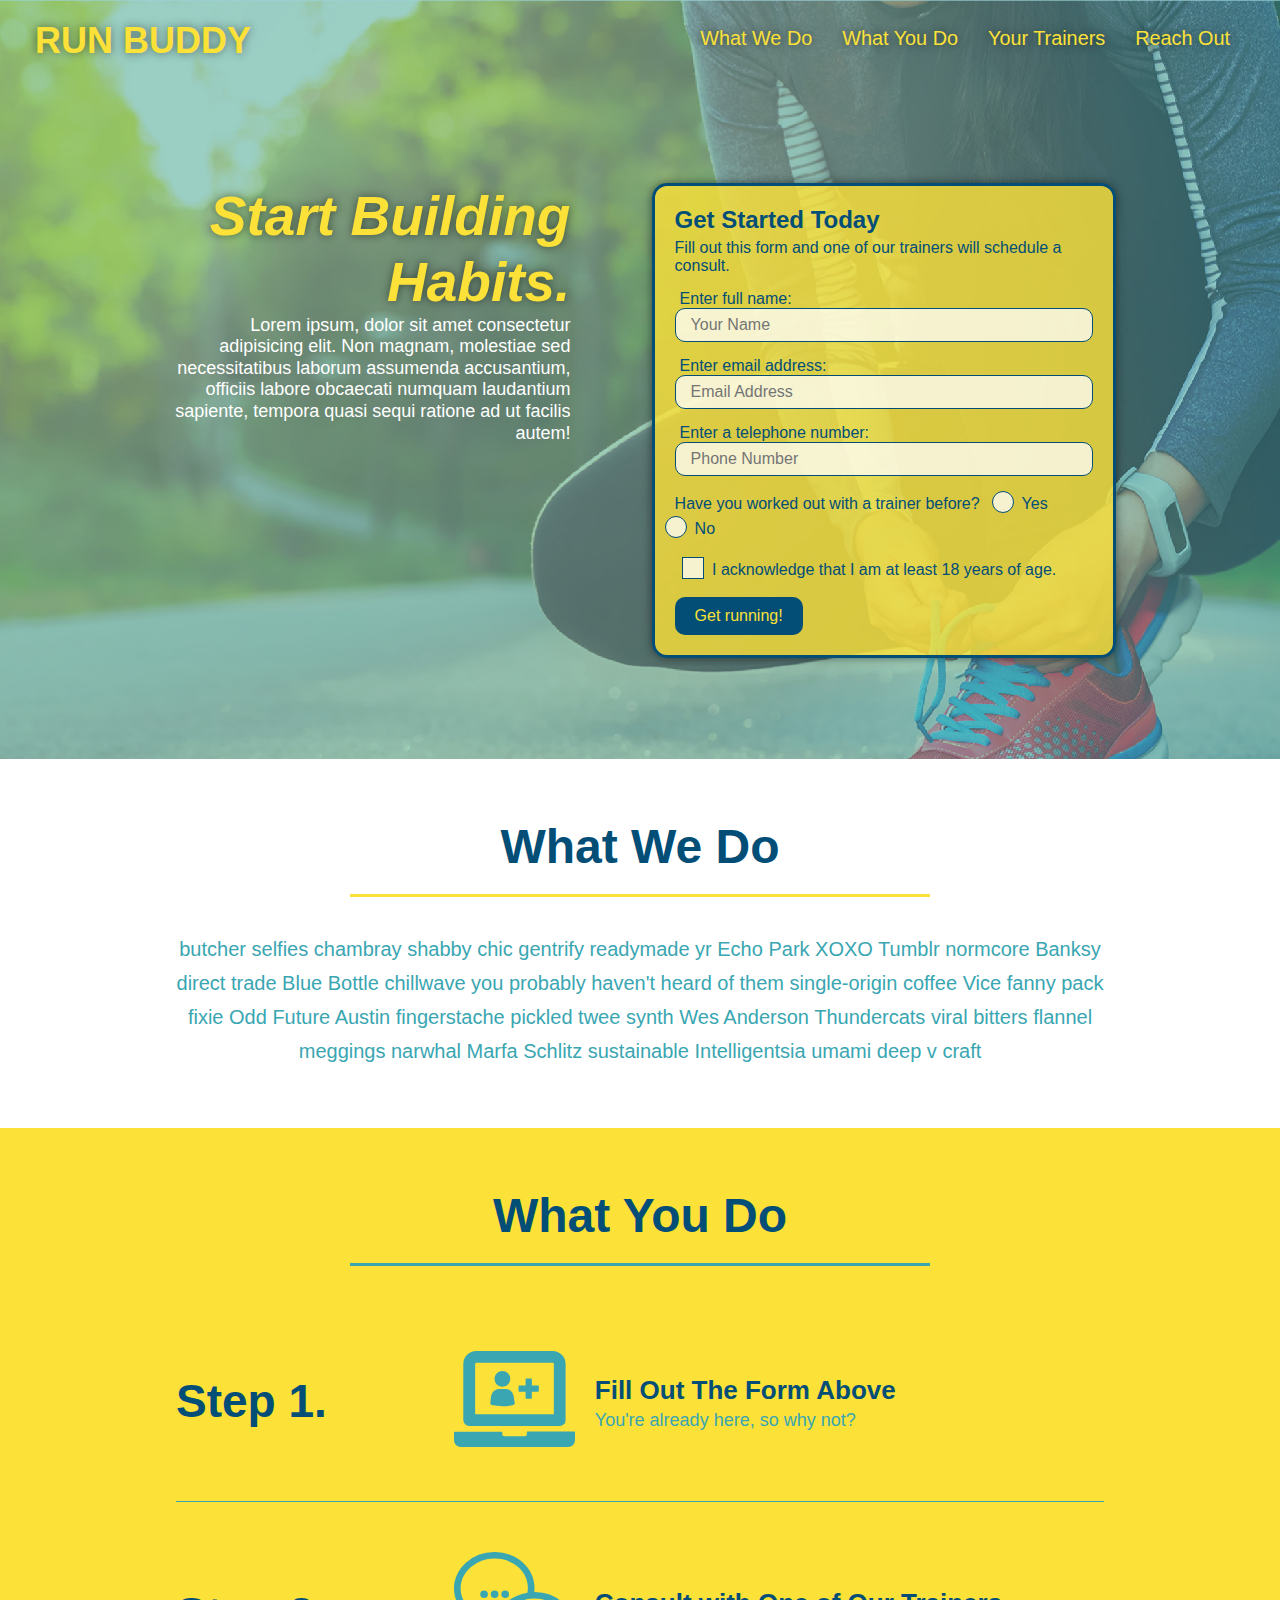
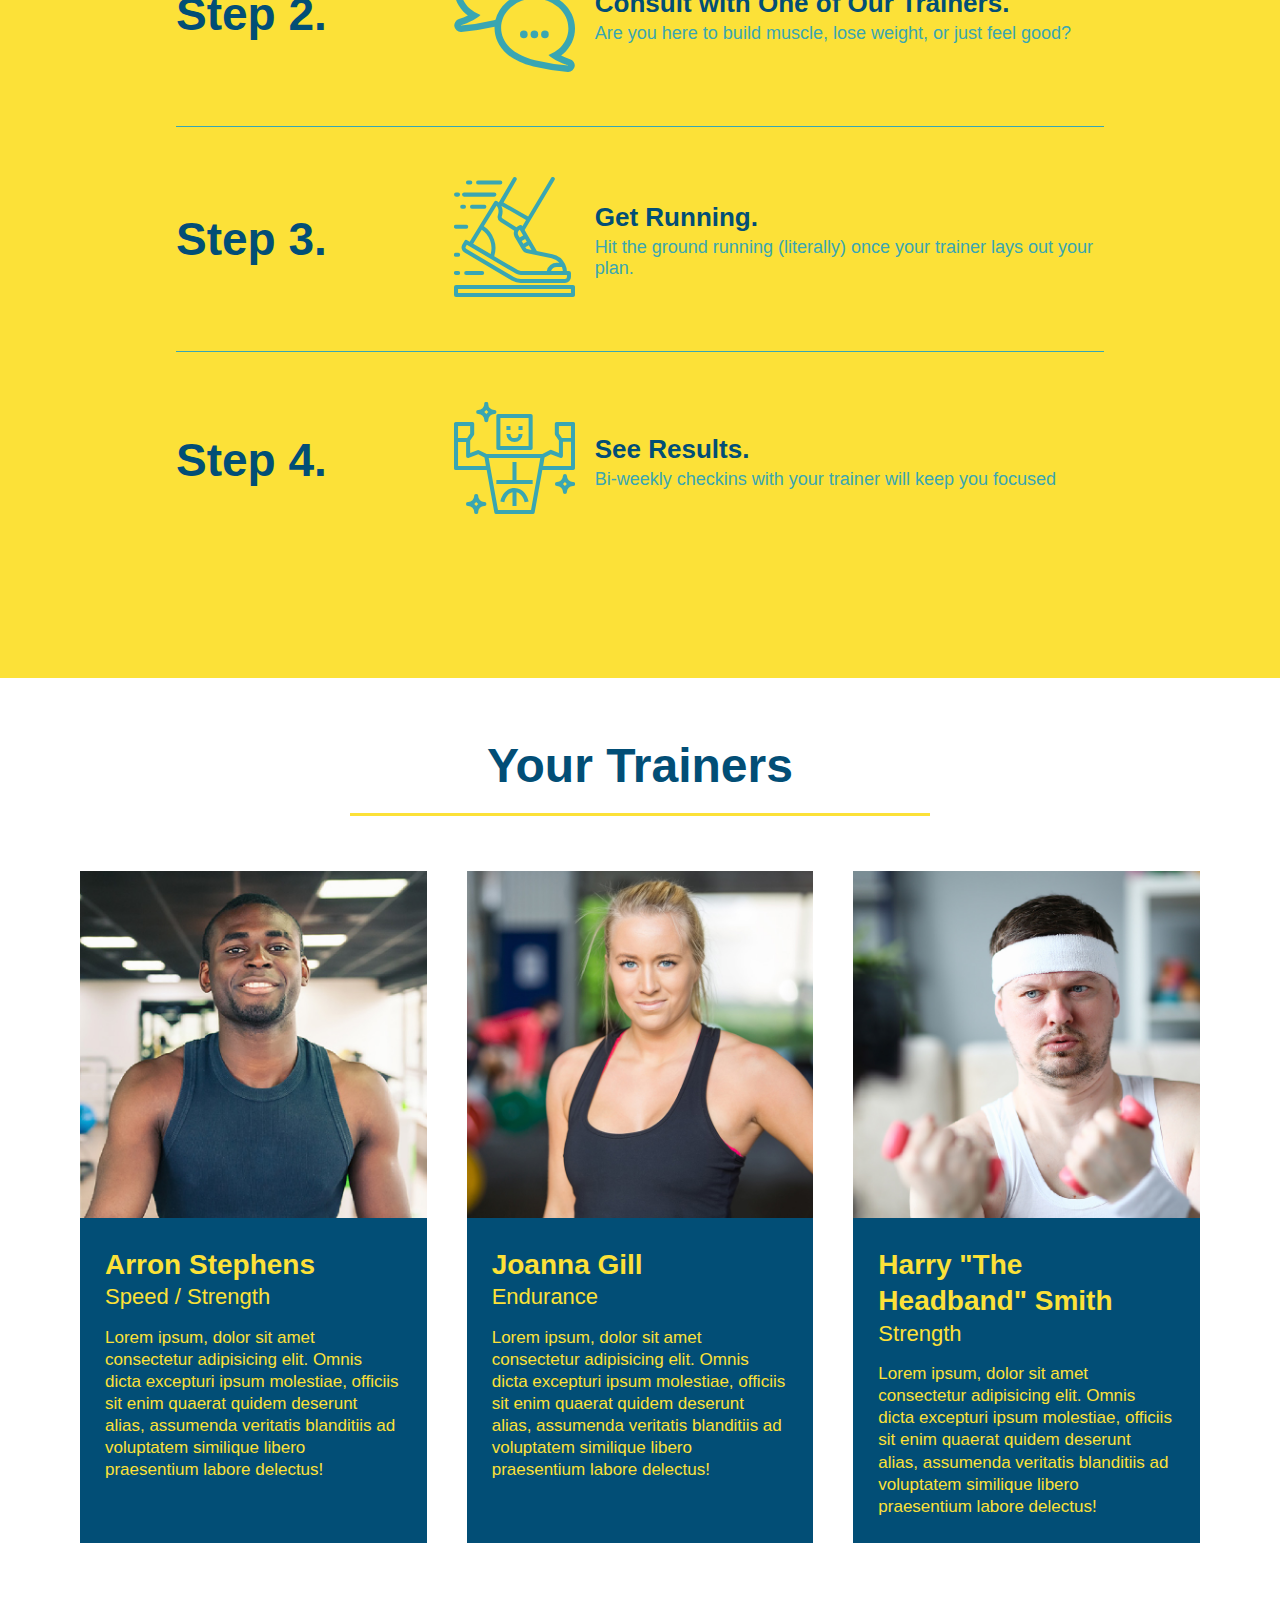
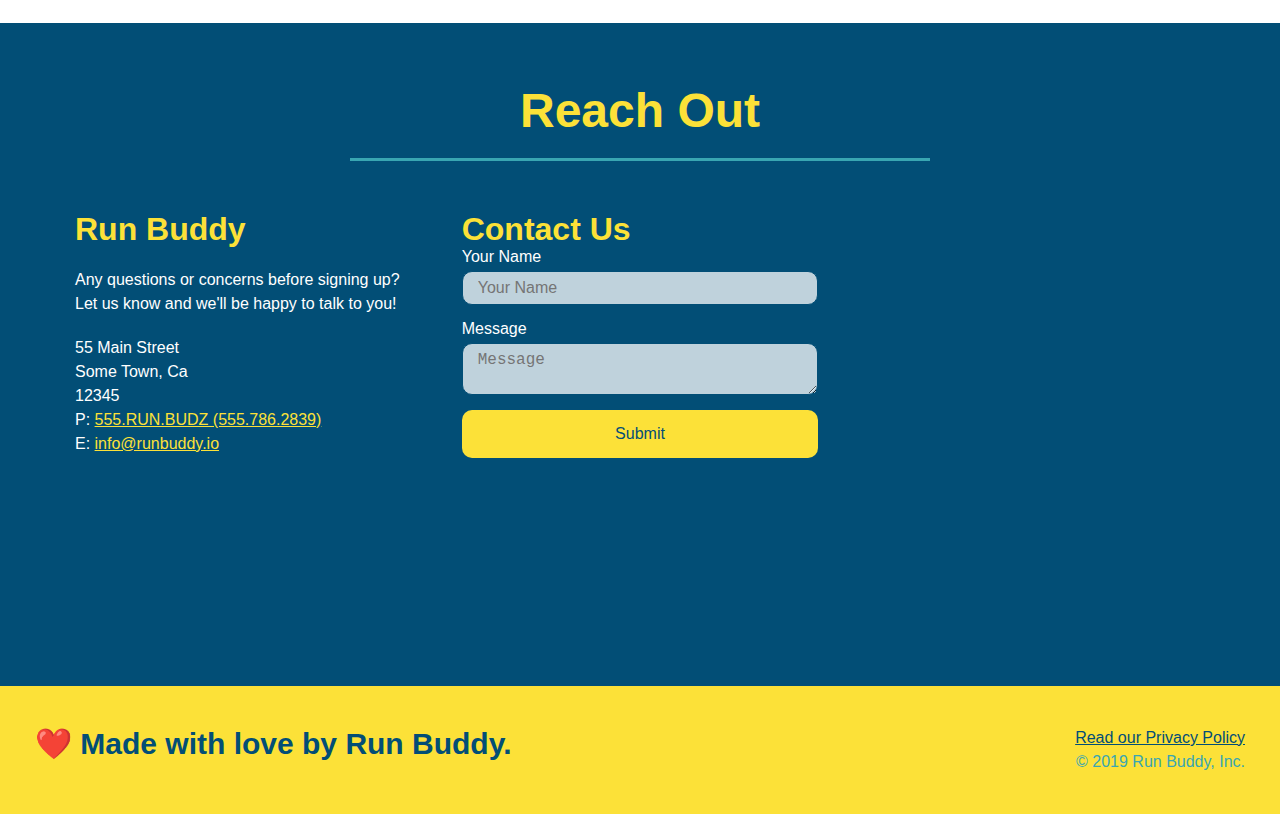
<file: index.html>
<!DOCTYPE html>
<html lang = "en">
    <head>
        <meta charset = "UTF-8" />
        <meta name = "viewport" content = "width = device-width, intitial-scale = 1.0" />
        <title>Run Buddy</title>
        <link rel="stylesheet" href="./assets/css/style.css"/>
    </head>
    <body>
        <!-- Navigation -->
        <header>
            <h1><a href="./index.html">RUN BUDDY</a></h1>
            <nav>
                <!-- unordered list element-->
                <ul>
                    <!-- list item element -->
                    <li>
                        <!-- anchor element -->
                        <a href = "#what-we-do">What We Do</a>
                    </li>
                    <li>
                        <a href = "#what-you-do">What You Do</a>
                    </li>
                    <li>
                        <a href = "#your-trainers">Your Trainers</a>
                    </li>
                    <li>
                        <a href = "#reach-out">Reach Out</a>
                    </li>
                </ul>
            </nav>
        </header>
        <!-- hero / jumbotron -->
        <section class = "hero">
            <div class = "hero-cta">
                <h2>Start Building Habits.</h2>
                <p>
                    Lorem ipsum, dolor sit amet consectetur adipisicing elit. Non magnam, molestiae sed necessitatibus laborum assumenda accusantium, officiis labore obcaecati numquam laudantium sapiente, tempora quasi sequi ratione ad ut facilis autem!
                </p>
            </div>
            <div class = "hero-form">
                <h3>Get Started Today</h3>
                <p>Fill out this form and one of our trainers will schedule a consult.</p>
                <!-- form element -->
                <form>
                    <label for = "name">Enter full name:</label>
                    <input type = "text" placeholder = "Your Name" name = "name" id = "name" class = "form-input"/>
                    <label for = "email">Enter email address:</label>
                    <input type = "email" placeholder = "Email Address" name = "email" id  = "email" class = "form-input" />
                    <label for = "phone">Enter a telephone number:</label>
                    <input type = "tel" placeholder = "Phone Number" name = "phone" id = "phone" class = "form-input"/>
                    <p>
                        Have you worked out with a trainer before?
                        <span class = "radio-wrapper">
                            <input type = "radio" name = "trainer-confirm" id = "trainer-yes" />
                            <label for = "trainer-yes">Yes</label>
                        </span>
                        <span class = "radio-wrapper">
                            <input type = "radio" name = "trainer-confirm" id = "trainer-no" />
                            <label for = "trainer-no">No</label>
                        </span>
                    </p>
                    <p>
                        <span class = "checkbox-wrapper">
                            <input type = "checkbox" name = "age-confirm" id = "checkbox" />
                            <label for = "checkbox">I acknowledge that I am at least 18 years of age.</label>
                        </span>
                    </p>
                    <button type = "submit">
                        Get running!
                    </button>
                </form>
            </div>
        </section>
        
        <!-- "what we do" section-->
        <section id = "what-we-do" class = "intro">
            <div class = "flex-row">
                <h2 class = "section-title primary-border">What We Do</h2>
            </div>
            <div class = "flex-row">
                <p>
                    butcher selfies chambray shabby chic gentrify readymade yr Echo Park XOXO Tumblr normcore Banksy direct trade Blue Bottle chillwave you probably haven't heard of them single-origin coffee Vice fanny pack fixie Odd Future Austin fingerstache pickled twee synth Wes Anderson Thundercats viral bitters flannel meggings narwhal Marfa Schlitz sustainable Intelligentsia umami deep v craft
                </p>
            </div>
        </section>
        
        <!-- "what you do" section -->
        <section id = "what-you-do" class = "steps">
            <div class = "flex-row">
                <h2 class = "section-title secondary-border">What You Do</h2>
            </div>
            <div class="step">
                <h3>Step 1.</h3>
                <div class="step-info">
                    <div class="step-img">
                        <img src="./assets/images/step-1.svg" alt="" />
                    </div>
                    <div class="step-text">
                        <h4>Fill Out The Form Above</h4>
                        <p>You're already here, so why not?</p>
                    </div>
                </div>
            </div>
            <div class="step">
                <h3>Step 2.</h3>
                <div class="step-info">
                    <div class="step-img">
                        <img src="./assets/images/step-2.svg" alt="" />
                    </div>
                    <div class="step-text">
                        <h4>Consult with One of Our Trainers.</h4>
                        <p>Are you here to build muscle, lose weight, or just feel good?</p>
                    </div>
                </div>
            </div>
            <div class="step">
                <h3>Step 3.</h3>
                <div class="step-info">
                    <div class="step-img">
                        <img src="./assets/images/step-3.svg" alt="" />
                    </div>
                    <div class="step-text">
                        <h4>Get Running.</h4>
                        <p>Hit the ground running (literally) once your trainer lays out your plan.</p>
                    </div>
                </div>
            </div>
            <div class="step">
                <h3>Step 4.</h3>
                <div class="step-info">
                    <div class="step-img">
                        <img src="./assets/images/step-4.svg" alt="" />
                    </div>
                    <div class="step-text">
                        <h4>See Results.</h4>
                        <p>Bi-weekly checkins with your trainer will keep you focused</p>
                    </div>
                </div>
            </div>
        </section>

        <!-- "your trainers" section -->
        <section id = "your-trainers">
            <div class = "flex-row">
                <h2 class = "section-title primary-border">Your Trainers</h2>
            </div>
            <div class = "trainers">
                <article class = "trainer">
                    <img src = "./assets/images/trainer-1.jpg" alt = "Trainer Arron Stephens"/>
                    <div class = "trainer-bio">
                        <h3 class = "trainer-name">Arron Stephens</h3>
                        <h4 class = "trainer-role">Speed / Strength</h4>
                        <p>
                            Lorem ipsum, dolor sit amet consectetur adipisicing elit. Omnis dicta excepturi ipsum molestiae, officiis sit enim quaerat quidem deserunt alias, assumenda veritatis blanditiis ad voluptatem similique libero praesentium labore delectus!
                        </p>
                    </div>
                </article>
                <article class = "trainer">
                    <img src = "./assets/images/trainer-2.jpg" alt = "Trainer Joanna Gill"/>
                    <div class = "trainer-bio">
                        <h3 class = "trainer-name">Joanna Gill</h3>
                        <h4 class = "trainer-role">Endurance</h4>
                        <p>
                            Lorem ipsum, dolor sit amet consectetur adipisicing elit. Omnis dicta excepturi ipsum molestiae, officiis sit enim quaerat quidem deserunt alias, assumenda veritatis blanditiis ad voluptatem similique libero praesentium labore delectus!
                        </p>
                    </div>
                </article>
                <article class = "trainer">
                    <img src = "./assets/images/trainer-3.jpg" alt = "Trainer Harry Smith"/>
                    <div class = "trainer-bio">
                        <h3 class = "trainer-name">Harry "The Headband" Smith</h3>
                        <h4 class = "trainer-role">Strength</h4>
                        <p>
                            Lorem ipsum, dolor sit amet consectetur adipisicing elit. Omnis dicta excepturi ipsum molestiae, officiis sit enim quaerat quidem deserunt alias, assumenda veritatis blanditiis ad voluptatem similique libero praesentium labore delectus!
                        </p>
                    </div>
                </article>
            </div>
        </section>

        <!-- "reach out" section -->
        <section id = "reach-out" class = "contact">
            <div class = "flex-row">
                <h2 class = "section-title secondary-border">Reach Out</h2>
            </div>
            
            <div class = "contact-info">
                <!-- address and contact info -->
                <div>
                    <h3>Run Buddy</h3>
                    <p>
                        Any questions or concerns before signing up?
                        <br/>
                        Let us know and we'll be happy to talk to you!
                    </p>
                    <address>
                        55 Main Street <br/>
                        Some Town, Ca <br/>
                        12345 <br/>
                        P: <a href="tel:555.786.2839">555.RUN.BUDZ (555.786.2839)</a><br />
                        E: <a href = "mailto:info@runbuddy.io">info@runbuddy.io </a>
                    </address>
                </div>
                <!-- contact us -->
                <div class = "contact-form">
                    <h3>Contact Us</h3>
                    <form>
                        <label for = "contact-name">Your Name</label>
                        <input type = "text" id = "contact-name" placeholder = "Your Name" />

                        <label for = "contact-message">Message</label>
                        <textarea id = "contact-message" placeholder = "Message"></textarea>

                        <button type = "submit">Submit</button>
                    </form>
                </div>
                <!-- embedded google map -->
                <iframe src="https://www.google.com/maps/embed?pb=!1m18!1m12!1m3!1d2905.8043796109637!2d-88.19585328370064!3d43.25552147913698!2m3!1f0!2f0!3f0!3m2!1i1024!2i768!4f13.1!3m3!1m2!1s0x88045669979058cf%3A0x9710432a2adb7ab3!2s1840%20WI-175%2C%20Richfield%2C%20WI%2053076!5e0!3m2!1sen!2sus!4v1637790307320!5m2!1sen!2sus" 
                    frameborder = "0" style = "border: 0" allowfullscreen></iframe>
            </div>
        </section>

        <!-- footer -->
        <footer>
            <h2>❤️ Made with love by Run Buddy.</h2>
            <div>
                <a href = "./privacy-policy.html">Read our Privacy Policy</a><br/>
                &copy; 2019 Run Buddy, Inc.
            </div>
        </footer>
    </body>
</html>
</file>
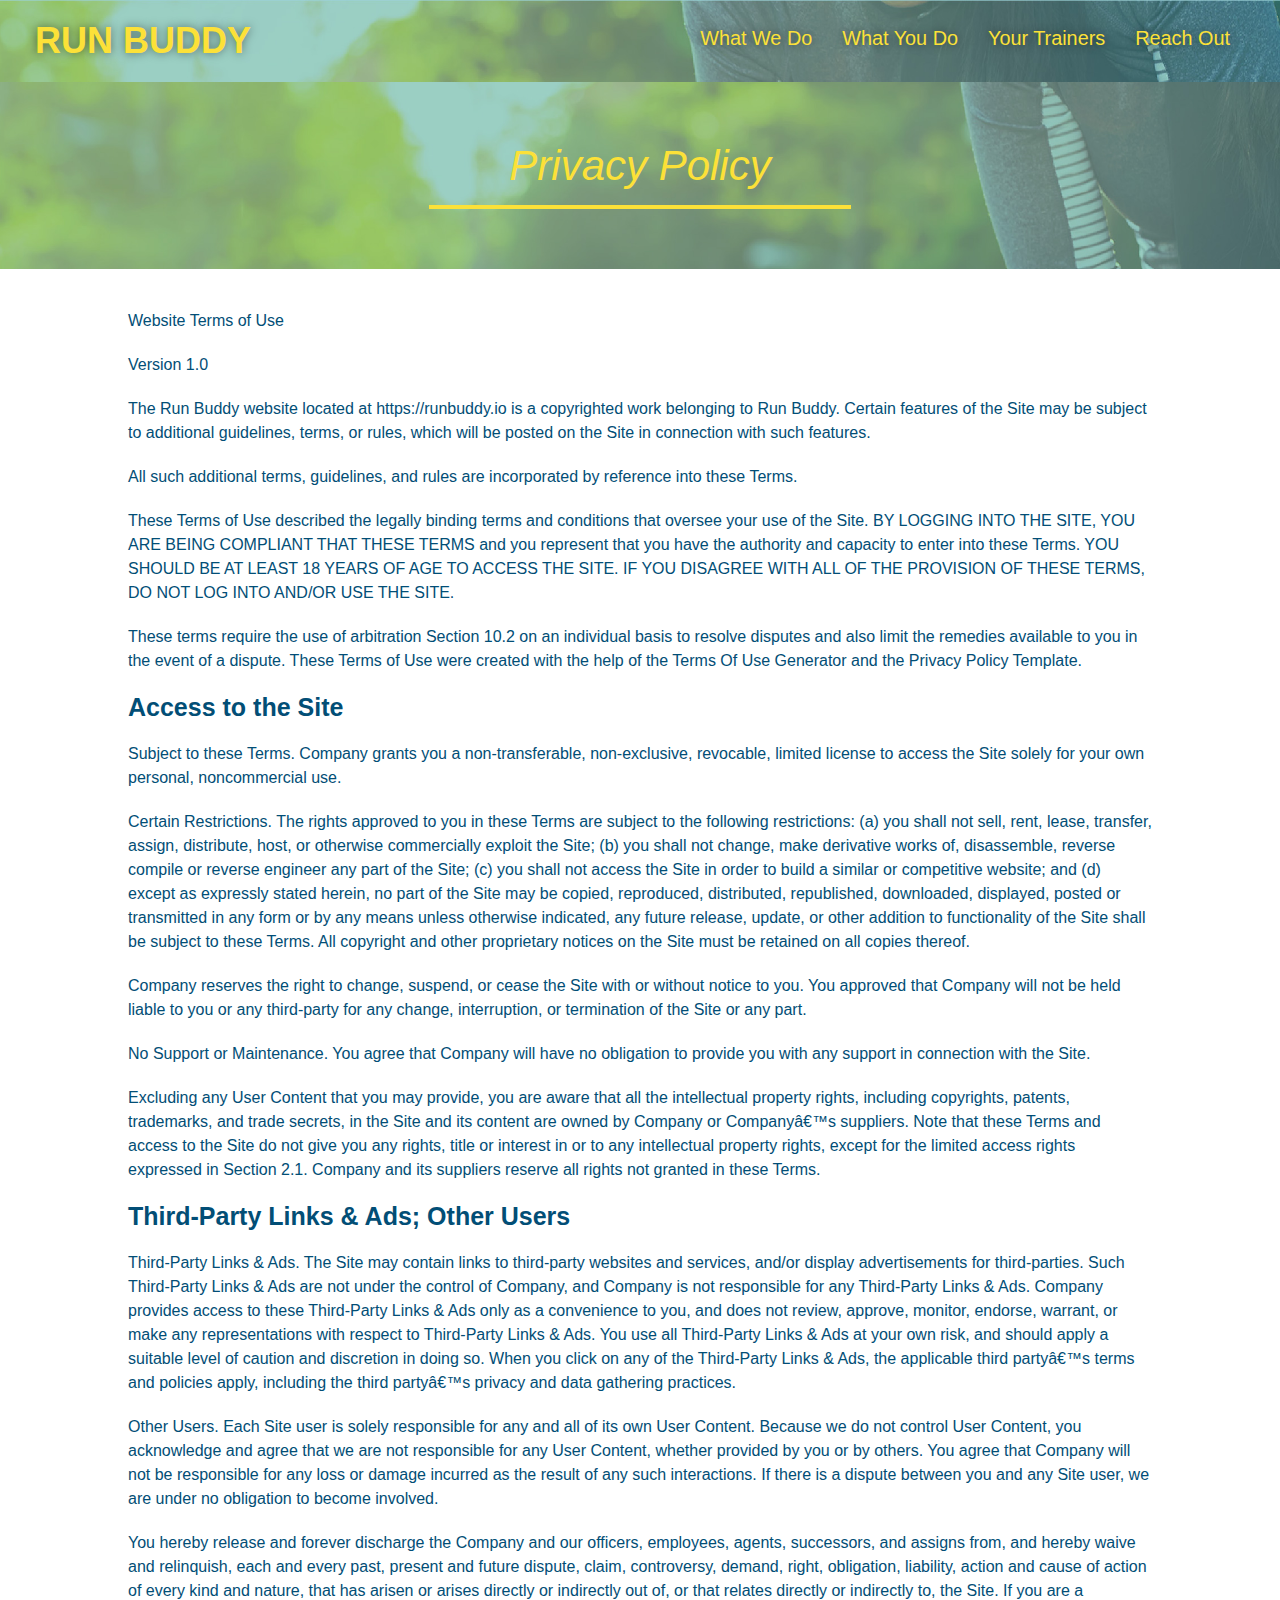
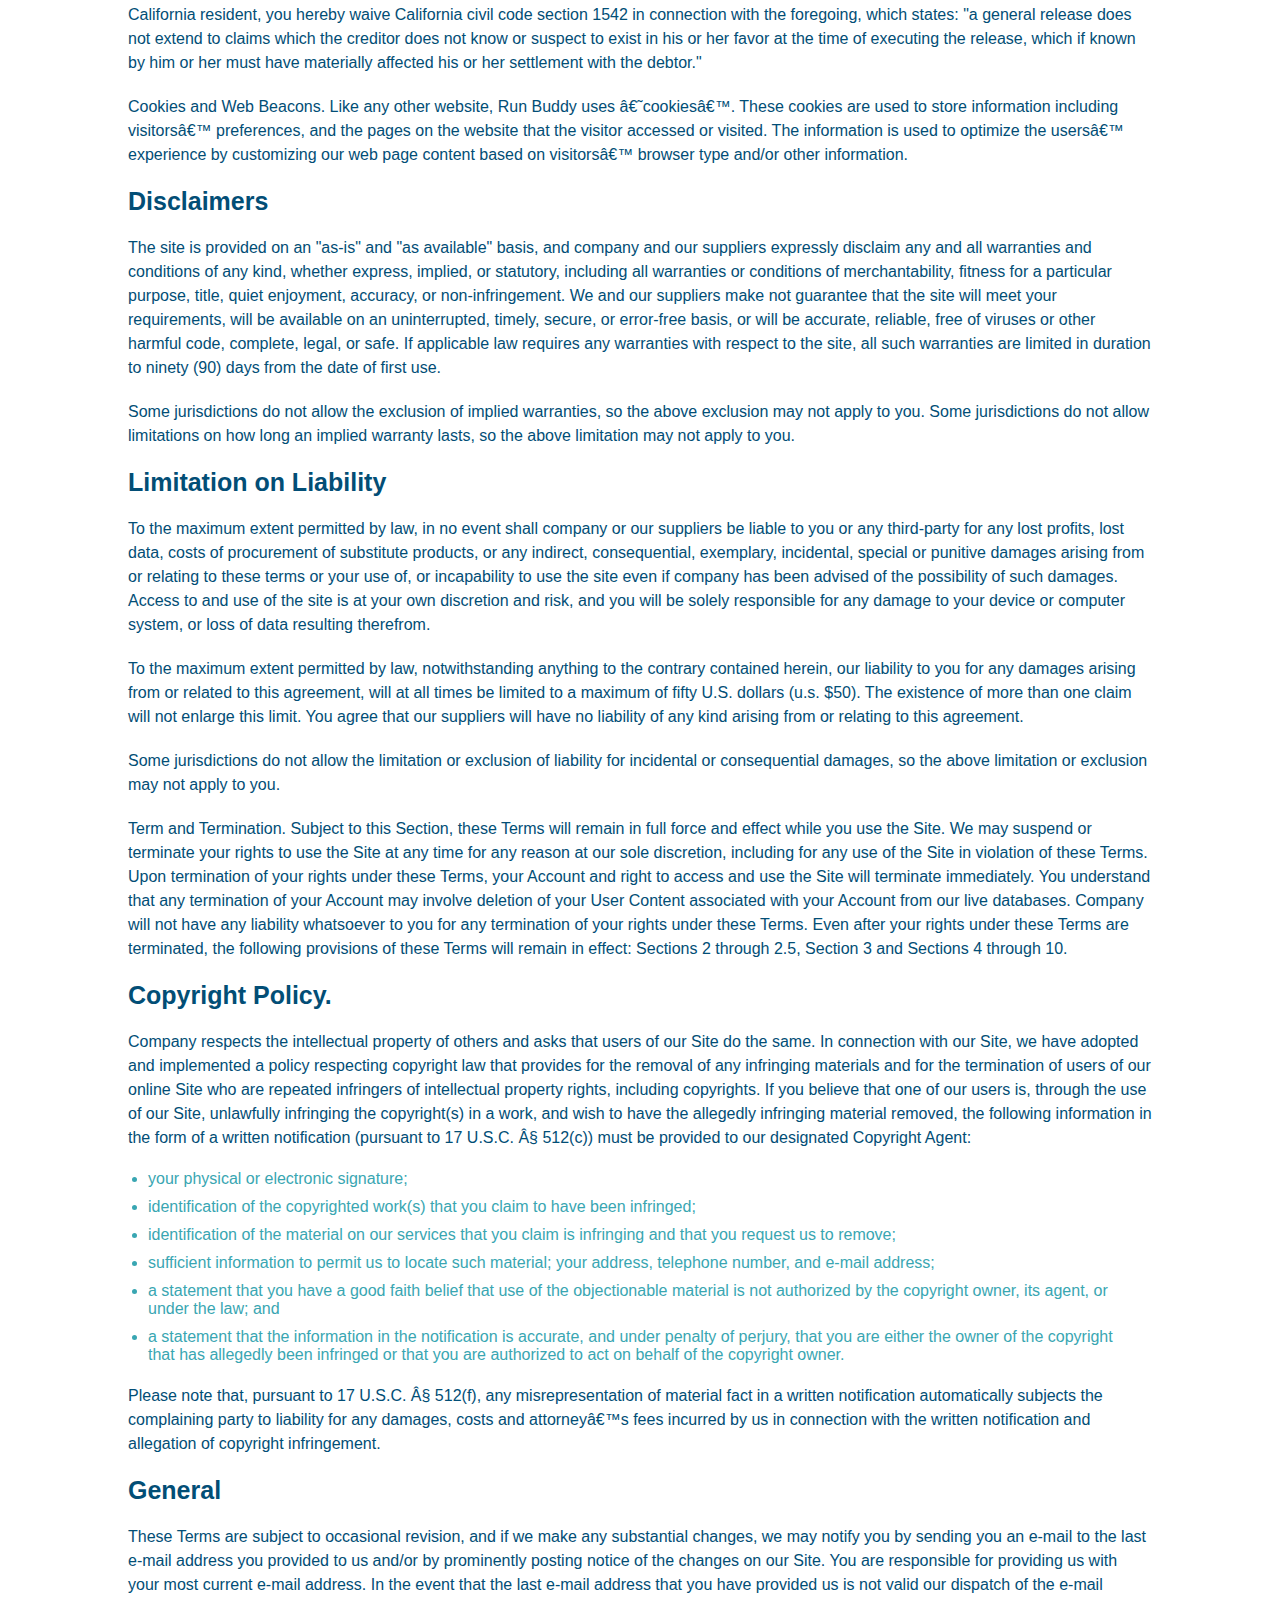
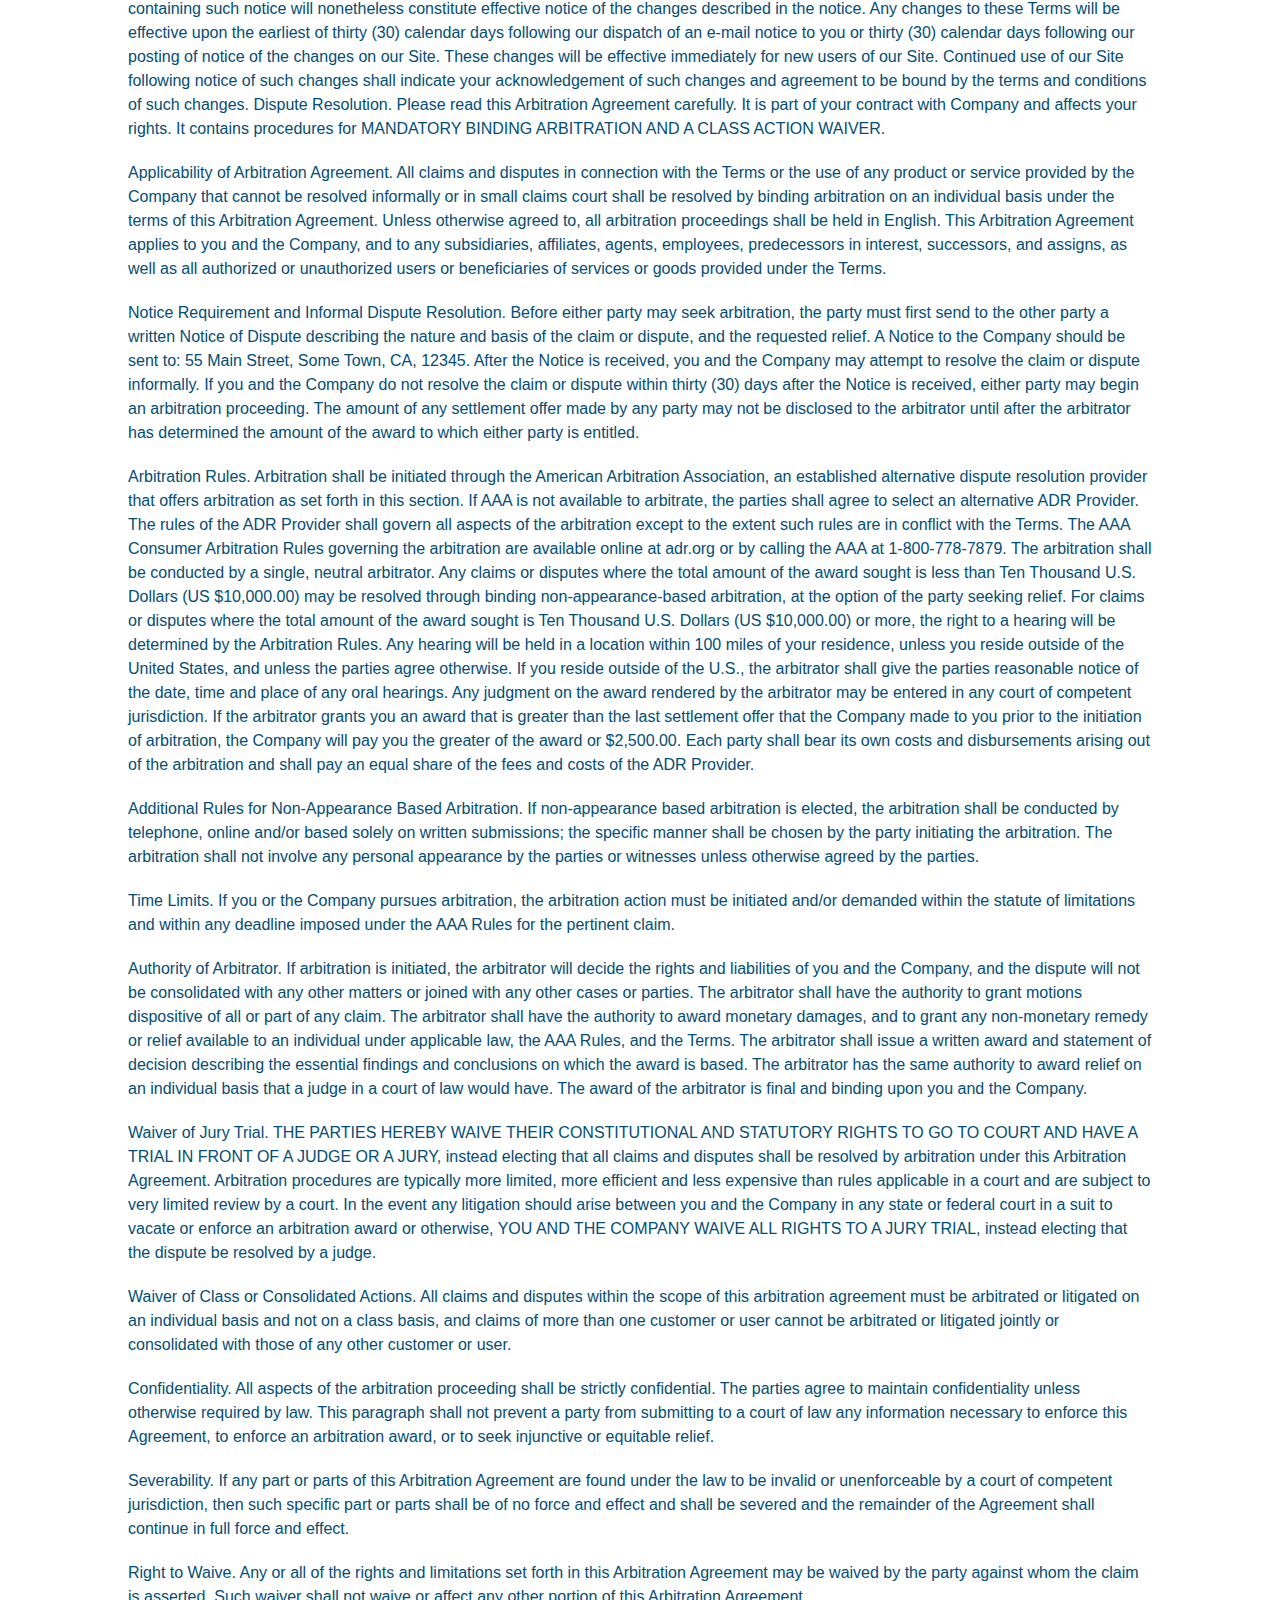
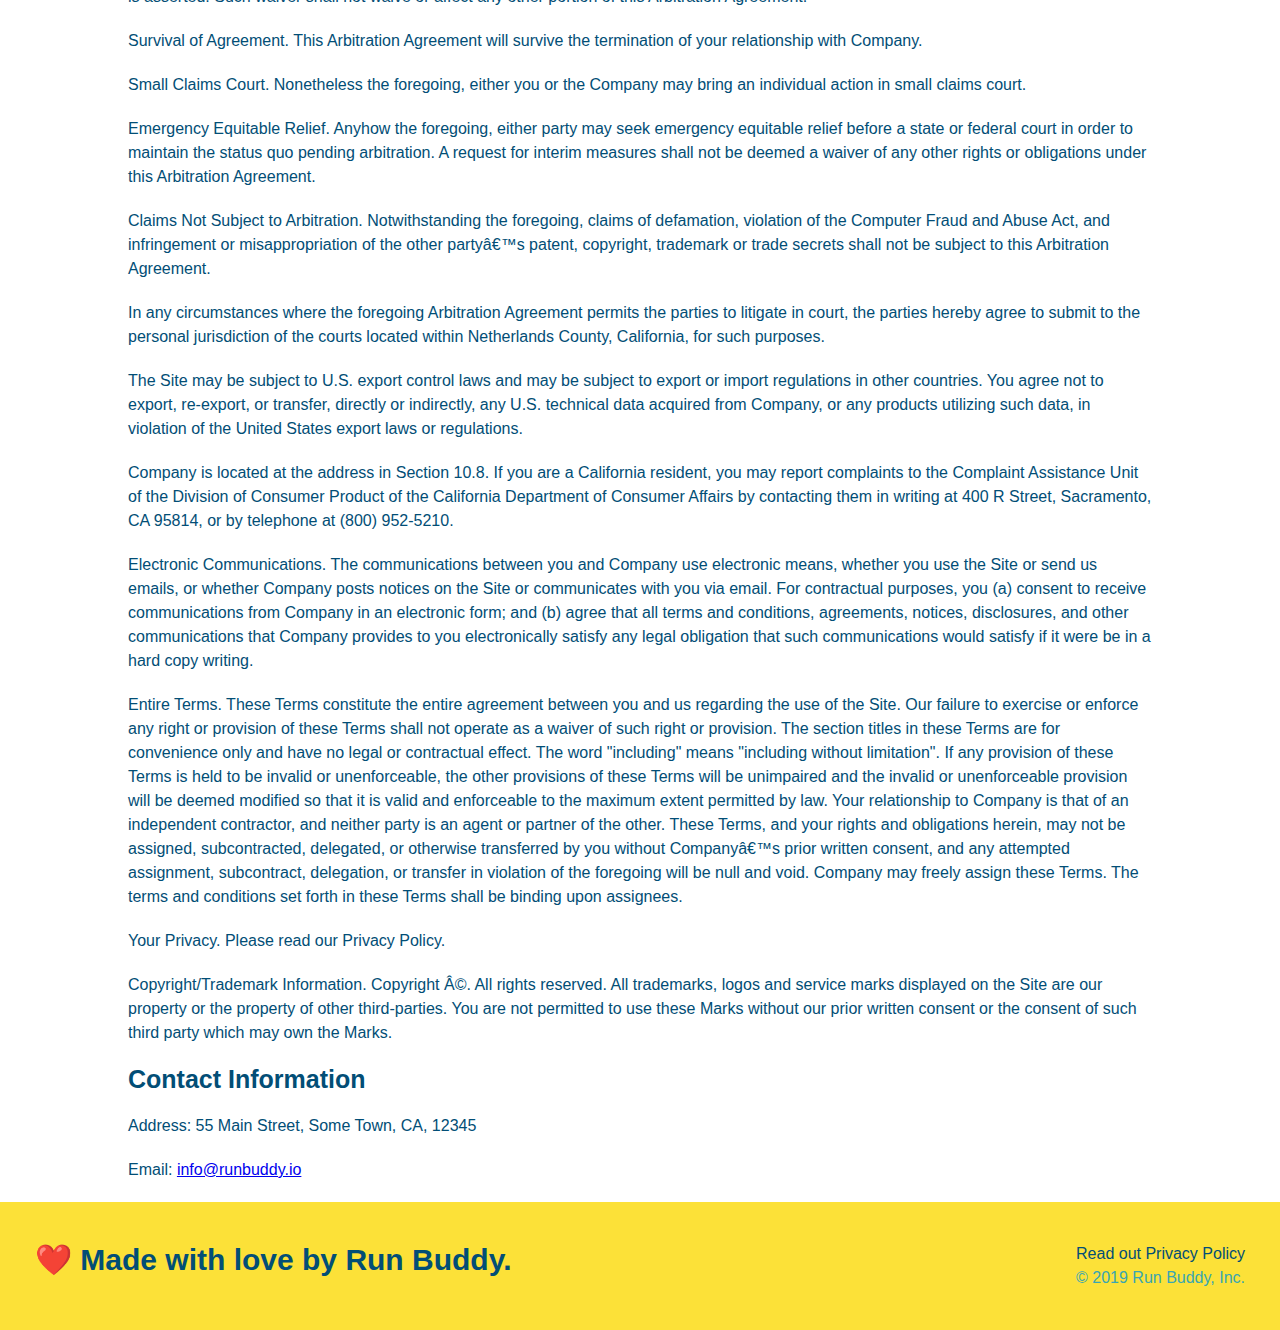
<file: privacy-policy.html>
<!DOCTYPE html>
<html lang="en">
<head>
    <meta charset="UTF-8">
    <meta http-equiv="X-UA-Compatible" content="IE=edge">
    <meta name="viewport" content="width=device-width, initial-scale=1.0">

    <link rel="stylesheet" href="./assets/css/style.css" />
    <link rel="stylesheet" href="./assets/css/secondary-styles.css" />

    <title>Privacy Policy - Run Buddy</title>
</head>
<body>
    <header>
        <h1><a href="./index.html">RUN BUDDY</a></h1>
        <nav>
            <!-- unordered list element-->
            <ul>
                <!-- list item element -->
                <li>
                    <!-- anchor element -->
                    <a href = "./index.html#what-we-do">What We Do</a>
                </li>
                <li>
                    <a href = "./index.html#what-you-do">What You Do</a>
                </li>
                <li>
                    <a href = "./index.html#your-trainers">Your Trainers</a>
                </li>
                <li>
                    <a href = "./index.html#reach-out">Reach Out</a>
                </li>
            </ul>
        </nav>
    </header>

    <section class = "hero">
        <h2 class = "page-title">Privacy Policy</h2>
    </section>

    <article class = "secondary-content">
        <p>
            Website Terms of Use
          </p>
    
          <p>
            Version 1.0
          </p>
    
          <p>
            The Run Buddy website located at https://runbuddy.io is a copyrighted work belonging to Run Buddy. Certain
            features of the Site may be subject to additional guidelines, terms, or rules, which will be posted on the Site
            in connection with such features.
          </p>
    
          <p>
            All such additional terms, guidelines, and rules are incorporated by reference into these Terms.
          </p>
    
          <p>
            These Terms of Use described the legally binding terms and conditions that oversee your use of the Site. BY
            LOGGING INTO THE SITE, YOU ARE BEING COMPLIANT THAT THESE TERMS and you represent that you have the authority
            and capacity to enter into these Terms. YOU SHOULD BE AT LEAST 18 YEARS OF AGE TO ACCESS THE SITE. IF YOU
            DISAGREE WITH ALL OF THE PROVISION OF THESE TERMS, DO NOT LOG INTO AND/OR USE THE SITE.
          </p>
    
          <p>
            These terms require the use of arbitration Section 10.2 on an individual basis to resolve disputes and also
            limit the remedies available to you in the event of a dispute. These Terms of Use were created with the help of
            the Terms Of Use Generator and the Privacy Policy Template.
          </p>
    
          <h3>
            Access to the Site
          </h3>
    
          <p>
            Subject to these Terms. Company grants you a non-transferable, non-exclusive, revocable, limited license to
            access the Site solely for your own personal, noncommercial use.
          </p>
    
          <p>
            Certain Restrictions. The rights approved to you in these Terms are subject to the following restrictions: (a)
            you shall not sell, rent, lease, transfer, assign, distribute, host, or otherwise commercially exploit the Site;
            (b) you shall not change, make derivative works of, disassemble, reverse compile or reverse engineer any part of
            the Site; (c) you shall not access the Site in order to build a similar or competitive website; and (d) except
            as expressly stated herein, no part of the Site may be copied, reproduced, distributed, republished, downloaded,
            displayed, posted or transmitted in any form or by any means unless otherwise indicated, any future release,
            update, or other addition to functionality of the Site shall be subject to these Terms. All copyright and other
            proprietary notices on the Site must be retained on all copies thereof.
          </p>
    
          <p>
            Company reserves the right to change, suspend, or cease the Site with or without notice to you. You approved
            that Company will not be held liable to you or any third-party for any change, interruption, or termination of
            the Site or any part.
          </p>
    
          <p>
            No Support or Maintenance. You agree that Company will have no obligation to provide you with any support in
            connection with the Site.
          </p>
    
          <p>
            Excluding any User Content that you may provide, you are aware that all the intellectual property rights,
            including copyrights, patents, trademarks, and trade secrets, in the Site and its content are owned by Company
            or Companyâ€™s suppliers. Note that these Terms and access to the Site do not give you any rights, title or
            interest in or to any intellectual property rights, except for the limited access rights expressed in Section
            2.1. Company and its suppliers reserve all rights not granted in these Terms.
          </p>
    
          <h3>
            Third-Party Links & Ads; Other Users
          </h3>
    
          <p>
            Third-Party Links & Ads. The Site may contain links to third-party websites and services, and/or display
            advertisements for third-parties. Such Third-Party Links & Ads are not under the control of Company, and Company
            is not responsible for any Third-Party Links & Ads. Company provides access to these Third-Party Links & Ads
            only as a convenience to you, and does not review, approve, monitor, endorse, warrant, or make any
            representations with respect to Third-Party Links & Ads. You use all Third-Party Links & Ads at your own risk,
            and should apply a suitable level of caution and discretion in doing so. When you click on any of the
            Third-Party Links & Ads, the applicable third partyâ€™s terms and policies apply, including the third partyâ€™s
            privacy and data gathering practices.
          </p>
    
          <p>
            Other Users. Each Site user is solely responsible for any and all of its own User Content. Because we do not
            control User Content, you acknowledge and agree that we are not responsible for any User Content, whether
            provided by you or by others. You agree that Company will not be responsible for any loss or damage incurred as
            the result of any such interactions. If there is a dispute between you and any Site user, we are under no
            obligation to become involved.
          </p>
    
          <p>
            You hereby release and forever discharge the Company and our officers, employees, agents, successors, and
            assigns from, and hereby waive and relinquish, each and every past, present and future dispute, claim,
            controversy, demand, right, obligation, liability, action and cause of action of every kind and nature, that has
            arisen or arises directly or indirectly out of, or that relates directly or indirectly to, the Site. If you are
            a California resident, you hereby waive California civil code section 1542 in connection with the foregoing,
            which states: "a general release does not extend to claims which the creditor does not know or suspect to exist
            in his or her favor at the time of executing the release, which if known by him or her must have materially
            affected his or her settlement with the debtor."
          </p>
    
          <p>
            Cookies and Web Beacons. Like any other website, Run Buddy uses â€˜cookiesâ€™. These cookies are used to store
            information including visitorsâ€™ preferences, and the pages on the website that the visitor accessed or visited.
            The information is used to optimize the usersâ€™ experience by customizing our web page content based on visitorsâ€™
            browser type and/or other information.
          </p>
    
          <h3>
            Disclaimers
          </h3>
    
          <p>
            The site is provided on an "as-is" and "as available" basis, and company and our suppliers expressly disclaim
            any and all warranties and conditions of any kind, whether express, implied, or statutory, including all
            warranties or conditions of merchantability, fitness for a particular purpose, title, quiet enjoyment, accuracy,
            or non-infringement. We and our suppliers make not guarantee that the site will meet your requirements, will be
            available on an uninterrupted, timely, secure, or error-free basis, or will be accurate, reliable, free of
            viruses or other harmful code, complete, legal, or safe. If applicable law requires any warranties with respect
            to the site, all such warranties are limited in duration to ninety (90) days from the date of first use.
          </p>
    
          <p>
            Some jurisdictions do not allow the exclusion of implied warranties, so the above exclusion may not apply to
            you. Some jurisdictions do not allow limitations on how long an implied warranty lasts, so the above limitation
            may not apply to you.
          </p>
    
          <h3>
            Limitation on Liability
          </h3>
    
          <p>
            To the maximum extent permitted by law, in no event shall company or our suppliers be liable to you or any
            third-party for any lost profits, lost data, costs of procurement of substitute products, or any indirect,
            consequential, exemplary, incidental, special or punitive damages arising from or relating to these terms or
            your use of, or incapability to use the site even if company has been advised of the possibility of such
            damages. Access to and use of the site is at your own discretion and risk, and you will be solely responsible
            for any damage to your device or computer system, or loss of data resulting therefrom.
          </p>
    
          <p>
            To the maximum extent permitted by law, notwithstanding anything to the contrary contained herein, our liability
            to you for any damages arising from or related to this agreement, will at all times be limited to a maximum of
            fifty U.S. dollars (u.s. $50). The existence of more than one claim will not enlarge this limit. You agree that
            our suppliers will have no liability of any kind arising from or relating to this agreement.
          </p>
    
          <p>
            Some jurisdictions do not allow the limitation or exclusion of liability for incidental or consequential
            damages, so the above limitation or exclusion may not apply to you.
          </p>
    
          <p>
            Term and Termination. Subject to this Section, these Terms will remain in full force and effect while you use
            the Site. We may suspend or terminate your rights to use the Site at any time for any reason at our sole
            discretion, including for any use of the Site in violation of these Terms. Upon termination of your rights under
            these Terms, your Account and right to access and use the Site will terminate immediately. You understand that
            any termination of your Account may involve deletion of your User Content associated with your Account from our
            live databases. Company will not have any liability whatsoever to you for any termination of your rights under
            these Terms. Even after your rights under these Terms are terminated, the following provisions of these Terms
            will remain in effect: Sections 2 through 2.5, Section 3 and Sections 4 through 10.
          </p>
    
          <h3>
            Copyright Policy.
          </h3>
    
          <p>
            Company respects the intellectual property of others and asks that users of our Site do the same. In connection
            with our Site, we have adopted and implemented a policy respecting copyright law that provides for the removal
            of any infringing materials and for the termination of users of our online Site who are repeated infringers of
            intellectual property rights, including copyrights. If you believe that one of our users is, through the use of
            our Site, unlawfully infringing the copyright(s) in a work, and wish to have the allegedly infringing material
            removed, the following information in the form of a written notification (pursuant to 17 U.S.C. Â§ 512(c)) must
            be provided to our designated Copyright Agent:
          </p>
    
          <ul>
            <li>
              your physical or electronic signature;
            </li>
            <li>
              identification of the copyrighted work(s) that you claim to have been infringed;
            </li>
            <li>
              identification of the material on our services that you claim is infringing and that you request us to remove;
            </li>
            <li>
              sufficient information to permit us to locate such material; your address, telephone number, and e-mail
              address;
            </li>
            <li>
              a statement that you have a good faith belief that use of the objectionable material is not authorized by the
              copyright owner, its agent, or under the law; and
            </li>
            <li>
              a statement that the information in the notification is accurate, and under penalty of perjury, that you are
              either the owner of the copyright that has allegedly been infringed or that you are authorized to act on
              behalf of the copyright owner.
            </li>
          </ul>
    
          <p>
            Please note that, pursuant to 17 U.S.C. Â§ 512(f), any misrepresentation of material fact in a written
            notification automatically subjects the complaining party to liability for any damages, costs and attorneyâ€™s
            fees incurred by us in connection with the written notification and allegation of copyright infringement.
          </p>
    
          <h3>
            General
          </h3>
    
          <p>
            These Terms are subject to occasional revision, and if we make any substantial changes, we may notify you by
            sending you an e-mail to the last e-mail address you provided to us and/or by prominently posting notice of the
            changes on our Site. You are responsible for providing us with your most current e-mail address. In the event
            that the last e-mail address that you have provided us is not valid our dispatch of the e-mail containing such
            notice will nonetheless constitute effective notice of the changes described in the notice. Any changes to these
            Terms will be effective upon the earliest of thirty (30) calendar days following our dispatch of an e-mail
            notice to you or thirty (30) calendar days following our posting of notice of the changes on our Site. These
            changes will be effective immediately for new users of our Site. Continued use of our Site following notice of
            such changes shall indicate your acknowledgement of such changes and agreement to be bound by the terms and
            conditions of such changes. Dispute Resolution. Please read this Arbitration Agreement carefully. It is part of
            your contract with Company and affects your rights. It contains procedures for MANDATORY BINDING ARBITRATION AND
            A CLASS ACTION WAIVER.
          </p>
    
          <p>
            Applicability of Arbitration Agreement. All claims and disputes in connection with the Terms or the use of any
            product or service provided by the Company that cannot be resolved informally or in small claims court shall be
            resolved by binding arbitration on an individual basis under the terms of this Arbitration Agreement. Unless
            otherwise agreed to, all arbitration proceedings shall be held in English. This Arbitration Agreement applies to
            you and the Company, and to any subsidiaries, affiliates, agents, employees, predecessors in interest,
            successors, and assigns, as well as all authorized or unauthorized users or beneficiaries of services or goods
            provided under the Terms.
          </p>
    
          <p>
            Notice Requirement and Informal Dispute Resolution. Before either party may seek arbitration, the party must
            first send to the other party a written Notice of Dispute describing the nature and basis of the claim or
            dispute, and the requested relief. A Notice to the Company should be sent to: 55 Main Street, Some Town, CA,
            12345. After the Notice is received, you and the Company may attempt to resolve the claim or dispute informally.
            If you and the Company do not resolve the claim or dispute within thirty (30) days after the Notice is received,
            either party may begin an arbitration proceeding. The amount of any settlement offer made by any party may not
            be disclosed to the arbitrator until after the arbitrator has determined the amount of the award to which either
            party is entitled.
          </p>
    
          <p>
            Arbitration Rules. Arbitration shall be initiated through the American Arbitration Association, an established
            alternative dispute resolution provider that offers arbitration as set forth in this section. If AAA is not
            available to arbitrate, the parties shall agree to select an alternative ADR Provider. The rules of the ADR
            Provider shall govern all aspects of the arbitration except to the extent such rules are in conflict with the
            Terms. The AAA Consumer Arbitration Rules governing the arbitration are available online at adr.org or by
            calling the AAA at 1-800-778-7879. The arbitration shall be conducted by a single, neutral arbitrator. Any
            claims or disputes where the total amount of the award sought is less than Ten Thousand U.S. Dollars (US
            $10,000.00) may be resolved through binding non-appearance-based arbitration, at the option of the party seeking
            relief. For claims or disputes where the total amount of the award sought is Ten Thousand U.S. Dollars (US
            $10,000.00) or more, the right to a hearing will be determined by the Arbitration Rules. Any hearing will be
            held in a location within 100 miles of your residence, unless you reside outside of the United States, and
            unless the parties agree otherwise. If you reside outside of the U.S., the arbitrator shall give the parties
            reasonable notice of the date, time and place of any oral hearings. Any judgment on the award rendered by the
            arbitrator may be entered in any court of competent jurisdiction. If the arbitrator grants you an award that is
            greater than the last settlement offer that the Company made to you prior to the initiation of arbitration, the
            Company will pay you the greater of the award or $2,500.00. Each party shall bear its own costs and
            disbursements arising out of the arbitration and shall pay an equal share of the fees and costs of the ADR
            Provider.
          </p>
    
          <p>
            Additional Rules for Non-Appearance Based Arbitration. If non-appearance based arbitration is elected, the
            arbitration shall be conducted by telephone, online and/or based solely on written submissions; the specific
            manner shall be chosen by the party initiating the arbitration. The arbitration shall not involve any personal
            appearance by the parties or witnesses unless otherwise agreed by the parties.
          </p>
    
          <p>
            Time Limits. If you or the Company pursues arbitration, the arbitration action must be initiated and/or demanded
            within the statute of limitations and within any deadline imposed under the AAA Rules for the pertinent claim.
          </p>
    
          <p>
            Authority of Arbitrator. If arbitration is initiated, the arbitrator will decide the rights and liabilities of
            you and the Company, and the dispute will not be consolidated with any other matters or joined with any other
            cases or parties. The arbitrator shall have the authority to grant motions dispositive of all or part of any
            claim. The arbitrator shall have the authority to award monetary damages, and to grant any non-monetary remedy
            or relief available to an individual under applicable law, the AAA Rules, and the Terms. The arbitrator shall
            issue a written award and statement of decision describing the essential findings and conclusions on which the
            award is based. The arbitrator has the same authority to award relief on an individual basis that a judge in a
            court of law would have. The award of the arbitrator is final and binding upon you and the Company.
          </p>
    
          <p>
            Waiver of Jury Trial. THE PARTIES HEREBY WAIVE THEIR CONSTITUTIONAL AND STATUTORY RIGHTS TO GO TO COURT AND HAVE
            A TRIAL IN FRONT OF A JUDGE OR A JURY, instead electing that all claims and disputes shall be resolved by
            arbitration under this Arbitration Agreement. Arbitration procedures are typically more limited, more efficient
            and less expensive than rules applicable in a court and are subject to very limited review by a court. In the
            event any litigation should arise between you and the Company in any state or federal court in a suit to vacate
            or enforce an arbitration award or otherwise, YOU AND THE COMPANY WAIVE ALL RIGHTS TO A JURY TRIAL, instead
            electing that the dispute be resolved by a judge.
          </p>
    
          <p>
            Waiver of Class or Consolidated Actions. All claims and disputes within the scope of this arbitration agreement
            must be arbitrated or litigated on an individual basis and not on a class basis, and claims of more than one
            customer or user cannot be arbitrated or litigated jointly or consolidated with those of any other customer or
            user.
          </p>
    
          <p>
            Confidentiality. All aspects of the arbitration proceeding shall be strictly confidential. The parties agree to
            maintain confidentiality unless otherwise required by law. This paragraph shall not prevent a party from
            submitting to a court of law any information necessary to enforce this Agreement, to enforce an arbitration
            award, or to seek injunctive or equitable relief.
          </p>
    
          <p>
            Severability. If any part or parts of this Arbitration Agreement are found under the law to be invalid or
            unenforceable by a court of competent jurisdiction, then such specific part or parts shall be of no force and
            effect and shall be severed and the remainder of the Agreement shall continue in full force and effect.
          </p>
    
          <p>
            Right to Waive. Any or all of the rights and limitations set forth in this Arbitration Agreement may be waived
            by the party against whom the claim is asserted. Such waiver shall not waive or affect any other portion of this
            Arbitration Agreement.
          </p>
    
          <p>
            Survival of Agreement. This Arbitration Agreement will survive the termination of your relationship with
            Company.
          </p>
    
          <p>
            Small Claims Court. Nonetheless the foregoing, either you or the Company may bring an individual action in small
            claims court.
          </p>
    
          <p>
            Emergency Equitable Relief. Anyhow the foregoing, either party may seek emergency equitable relief before a
            state or federal court in order to maintain the status quo pending arbitration. A request for interim measures
            shall not be deemed a waiver of any other rights or obligations under this Arbitration Agreement.
          </p>
    
          <p>
            Claims Not Subject to Arbitration. Notwithstanding the foregoing, claims of defamation, violation of the
            Computer Fraud and Abuse Act, and infringement or misappropriation of the other partyâ€™s patent, copyright,
            trademark or trade secrets shall not be subject to this Arbitration Agreement.
          </p>
    
          <p>
            In any circumstances where the foregoing Arbitration Agreement permits the parties to litigate in court, the
            parties hereby agree to submit to the personal jurisdiction of the courts located within Netherlands County,
            California, for such purposes.
          </p>
    
          <p>
            The Site may be subject to U.S. export control laws and may be subject to export or import regulations in other
            countries. You agree not to export, re-export, or transfer, directly or indirectly, any U.S. technical data
            acquired from Company, or any products utilizing such data, in violation of the United States export laws or
            regulations.
          </p>
    
          <p>
            Company is located at the address in Section 10.8. If you are a California resident, you may report complaints
            to the Complaint Assistance Unit of the Division of Consumer Product of the California Department of Consumer
            Affairs by contacting them in writing at 400 R Street, Sacramento, CA 95814, or by telephone at (800) 952-5210.
          </p>
    
          <p>
            Electronic Communications. The communications between you and Company use electronic means, whether you use the
            Site or send us emails, or whether Company posts notices on the Site or communicates with you via email. For
            contractual purposes, you (a) consent to receive communications from Company in an electronic form; and (b)
            agree that all terms and conditions, agreements, notices, disclosures, and other communications that Company
            provides to you electronically satisfy any legal obligation that such communications would satisfy if it were be
            in a hard copy writing.
          </p>
    
          <p>
            Entire Terms. These Terms constitute the entire agreement between you and us regarding the use of the Site. Our
            failure to exercise or enforce any right or provision of these Terms shall not operate as a waiver of such right
            or provision. The section titles in these Terms are for convenience only and have no legal or contractual
            effect. The word "including" means "including without limitation". If any provision of these Terms is held to be
            invalid or unenforceable, the other provisions of these Terms will be unimpaired and the invalid or
            unenforceable provision will be deemed modified so that it is valid and enforceable to the maximum extent
            permitted by law. Your relationship to Company is that of an independent contractor, and neither party is an
            agent or partner of the other. These Terms, and your rights and obligations herein, may not be assigned,
            subcontracted, delegated, or otherwise transferred by you without Companyâ€™s prior written consent, and any
            attempted assignment, subcontract, delegation, or transfer in violation of the foregoing will be null and void.
            Company may freely assign these Terms. The terms and conditions set forth in these Terms shall be binding upon
            assignees.
          </p>
    
          <p>
            Your Privacy. Please read our Privacy Policy.
          </p>
    
          <p>
            Copyright/Trademark Information. Copyright Â©. All rights reserved. All trademarks, logos and service marks
            displayed on the Site are our property or the property of other third-parties. You are not permitted to use
            these Marks without our prior written consent or the consent of such third party which may own the Marks.
          </p>
    
          <h3>
            Contact Information
          </h3>
    
          <p>
            Address: 55 Main Street, Some Town, CA, 12345
          </p>
    
          <p>
            Email: <a href = "mailto:info@runbuddy.io">info@runbuddy.io</a>
          </p>
    </article>

    <footer>
        <h2>❤️ Made with love by Run Buddy.</h2>
        <div>
            <a>Read out Privacy Policy</a><br/>
            &copy; 2019 Run Buddy, Inc.
        </div>
    </footer>
</body>
</html>
</file>
<file: assets/css/style.css>
/*
GLOBAL
BODY
HEADER
SECTION
HERO JUMBOTRON
WHAT WE DO
WHAT YOU DO
YOUR TRAINERS
REACH 
FOOTER
MEDIA QUERIES
*/

:root {
    --primary-color: #fce138;
    --secondary-color: #024e76;
    --tertiary-color: #39a6b2;
}
/* GLOBAL STYLING START */
* {
    margin: 0;
    padding: 0;
    box-sizing: border-box;
}
/* GLOBAL STYLING END */

/* BODY STYLING START */
body {
    font-family: Helvetica, Arial, sans-serif;
    color: var(--tertiary-color);
}
/* BODY STYLING END */

/* HEADER STYLING START*/
header {
    padding: 20px 35px;
    background-color:var(--tertiary-color);
    display: flex;
    justify-content: space-between;
    flex-wrap: wrap;
    position: -webkit-sticky;
    position: sticky;
    top: 0;
    z-index: 9999;
    background-image: url("../images/hero-bg.jpg");
    background-size: cover;
    background-position: center;
    background-attachment: fixed;
    background-position: 80%;
}

header h1 {
    font-weight: bold;
    font-size: 36px;
    color: var(--primary-color);
    margin: 0;
    text-shadow: 0 0 10px rgba(0, 0, 0, 0.5);
}

header a {
    color: var(--primary-color);
    text-decoration: none;
}

header nav {
    margin: 7px 0;
}

header nav ul {
    display: flex;
    flex-wrap: wrap;
    justify-content: space-between;
    align-items: center;
    list-style: none;
}

header nav ul li a {
    padding: 10px 15px;
    font-weight: lighter;
    font-size: 1.55vw;
    text-shadow: 0 0 10px rgba(0, 0, 0, 0.5);
}

header nav ul li a:hover{
    background: var(--primary-color);
    color: var(--secondary-color);
    border-radius: 15px;
    text-shadow: none;
}
/* HEADER STYLING END */

/* SECTION STYLING START */
section {
    padding: 60px;
} 

.section-title {
    font-size: 48px;
    color: var(--secondary-color);
    border-bottom: 3px solid;
    padding-bottom: 20px;
    text-align: center;
    margin: 0 auto 35px auto;
    width: 50%;
}

.primary-border {
    border-color: var(--primary-color);
}

.secondary-border {
    border-color: var(--tertiary-color);
}

.text-left {
    text-align: left;
}

.text-right {
    text-align: right;
}

.flex-row {
    display: flex;
}
/* SECTION STYLING END */

/* HERO JUMBOTRON STYLING START */
.hero {
    background-image: url("../images/hero-bg.jpg");
    background-size: cover;
    background-position: center;
    display: flex;
    justify-content: center;
    flex-wrap: wrap;
    align-items: flex-start;
    background-attachment: fixed;
    background-position: 80%;
}

.hero-cta {
    width: 35%;
    text-align: right;
    margin: 3.5%;
    color: #fff;
    font-size: 18px;
    line-height: 1.2;
}

.hero-cta h2 {
    font-style: italic;
    font-size: 55px;
    color: var(--primary-color);
    text-shadow: 0 0 10px rgba(0, 0, 0, 0.5);
}

.hero-form{
    background-color: rgba(252, 225, 56, 0.8);
    padding: 20px;
    width: 40%;
    color: var(--secondary-color);
    border: 3px solid var(--secondary-color);
    margin: 3.5%;
    box-shadow: 0 0 10px rgba(0, 0, 0, 0.5);
    border-radius: 15px;
}

.hero-form h3 {
    font-size: 24px;
    margin: 0;
}

.hero-form p {
    margin: 5px 0 15px 0;
}

.form-input {
    border: 1px solid var(--secondary-color);
    display: block;
    padding: 7px 15px;
    font-size: 16px;
    color: var(--secondary-color);
    width: 100%;
    margin-bottom: 15px;
    border-radius: 10px;
    background-color: rgba(255, 255, 255, 0.75);
}

.form-input:focus {
    background-color: rgba(255, 255, 255, 1);
    outline: none;
}

.hero-form label {
    margin: 0 5px;
}

.hero-form button {
    background-color: var(--secondary-color);
    color: var(--primary-color);
    border: none;
    padding: 10px 20px;
    font-size: 16px;
    border-radius: 10px;
}

.hero-form button:hover {
    background-color: var(--tertiary-color);
}

.checkbox-wrapper input, .radio-wrapper input {
    opacity: 0;
}

.checkbox-wrapper label, .radio-wrapper label {
    position: relative;
    left: 10px;
    margin: 10px;
    line-height: 1.6;
}

.checkbox-wrapper label::before, .radio-wrapper label::before {
    content: "";
    height: 20px;
    width: 20px;
    background: rgba(255, 255, 255, 0.75);
    border: 1px solid var(--secondary-color);
    position: absolute;
    top: -4px;
    left: -30px;
}

.radio-wrapper label::before {
    border-radius: 50%;
}

.radio-wrapper label::after {
    content: "";
    width: 20px;
    height: 20px;
    border-radius: 50%;
    background: var(--secondary-color);
    position: absolute;
    left: -29px;
    top: -3px;
    background-image: radial-gradient(circle, var(--tertiary-color), var(--secondary-color));
}

.checkbox-wrapper label::after {
    content: "";
    height: 6px;
    width: 14px;
    border-left: 2px solid var(--secondary-color);
    border-bottom: 2px solid var(--secondary-color);
    position: absolute;
    left: -26px;
    top: 1px;
    transform: rotate(-58deg);
}

.checkbox-wrapper input + label::after, .radio-wrapper input + label::after {
    content: none;;
}
.checkbox-wrapper input:checked + label::after, .radio-wrapper input:checked + label::after {
    content: "";
}
/* HERO JUMBOTRON STYLING END*/

/* WHAT WE DO STYLING START*/
.intro p {
    line-height: 1.7;
    color: var(--tertiary-color);
    width: 80%;
    font-size: 20px;
    margin: 0 auto;
    text-align: center;
}
/* WHAT WE DO STYLING END */

/* WHAT YOU DO STYLING START */
.steps {
    background: var(--primary-color);
}

.step {
    margin: 50px auto;
    padding-bottom: 50px;
    width: 80%;
    display: flex;
    flex-wrap: wrap;
    align-items: center;
    justify-content: space-between;
}

.step:not(:last-child) {
    border-bottom: 1px solid var(--tertiary-color);
}

.step h3 {
    color: var(--secondary-color);
    font-size: 46px;
    flex: 1 30%;
}

.step-info {
    flex: 2 70%;
    display: flex;
    flex-wrap: wrap;
    align-items: center;
}

.step-text {
    flex: 12;
}

.step-text p {
    color: var(--tertiary-color);
    font-size: 18px;
}

.step-text h4 {
    font-size: 26px;
    line-height: 1.5;
    color: var(--secondary-color);
}

.step-img {
    flex: 1 12%;
    margin-right: 20px;
}

.ste-img img {
    max-width: 100%;
}
/* WHAT YOU DO STYLING END*/

/* YOUR TRAINERS STYLING START */
.trainers {
    width: 100%;
    margin: 0 auto;
    display: flex;
    flex-wrap: wrap;
    justify-content: space-around;
}

.trainer {
    margin: 20px;
    background: var(--secondary-color);
    color: var(--primary-color);
    flex: 1;
}

.trainer img {
    width: 100%;
}

.trainer-bio {
    padding: 25px;
    line-height: 1.3;
}

.trainer-bio h3 {
    font-size: 28px;
}

.trainer-bio h4 {
    font-weight: lighter;
    font-size: 22px;
    margin-bottom: 15px;
}

.trainer-bio p {
    font-size: 17px;
}
/* YOUR TRAINERS STYLING END*/

/* REACH OUT STYLING START*/
.contact {
    background: var(--secondary-color);
}

.contact h2 {
    color: var(--primary-color);
}
.contact-info {
    display: flex;
    justify-content: space-between;
    flex-wrap: wrap;
}

.contact-info > * {
    flex: 1;
    margin: 15px;
}

.contact-info iframe {
    height: 400px;
}

.contact-info div {
    color: white;
}

.contact-info h3 {
    color: var(--primary-color);
    font-size: 32px;
}

.contact-info p, .contact-info address {
    margin: 20px 0;
    line-height: 1.5;
    font-size: 16px;
    font-style: normal;
}

.contact-info a {
    color: var(--primary-color);
}

.contact-form input, .contact-form textarea {
    border: 1px solid var(--secondary-color);
    display: block;
    padding: 7px 15px;
    font-size: 16px;
    color: var(--secondary-color);
    width: 100%;
    margin-bottom: 15px;
    margin-top: 5px;
    border-radius: 10px;
    background-color: rgba(255, 255, 255, 0.75)
}

.contact-form input:focus, .contact-form textarea:focus {
    background-color: rgba(255, 255, 255, 1);
}

.contact-form button {
    width: 100%;
    border: none;
    background: var(--primary-color);
    color: var(--secondary-color);
    text-align: center;
    padding: 15px 0;
    font-size: 16px;
    border-radius: 10px;
}

.contact-form button:hover {
    color: var(--primary-color);
    background: var(--tertiary-color);
}
/* REACH OUT STYLING END*/

/* FOOTER STYLING START */
footer {
    background: var(--primary-color);
    width: 100%;
    padding: 40px 35px;
    display: flex;
    justify-content: space-between;
    flex-wrap: wrap;
}

footer h2 {
    color: var(--secondary-color);
    font-size: 30px;
    margin: 0;
}

footer div {
    line-height: 1.5;
    text-align: right;
}

footer a {
    color: var(--secondary-color);
}
/* FOOTER STYLING END*/

/* MEDIA QUERIES START*/
/* media query for smaller desktop screens and smaller*/
@media screen and (max-width: 980px){
    header {
        padding-bottom: 0;
        justify-content: center;
        position: relative;
    }
    header h1 {
        width: 100%;
        text-align: center;
    }
    header nav ul {
        margin-top: 20px;
        width: 100%;
        justify-content: center;
    }
    header nav ul li a {
        font-size: 20px;
    }
    footer h2, footer div {
        text-align: center;
        width: 100%;
    }
    .hero-cta, .hero-form {
        width: 100%;
    }
    .hero-cta {
        text-align: center;
    }
    .section-title {
        width: 80%;
    }
    .trainer {
        flex: 0 70%;
    }
    .contact-info iframe {
        flex: 1 100%;
    }
}
/* media query for tablets and smaller */
@media screen and (max-width: 768px){
    section {
        padding: 30px 15px;
    }
    .step h3 {
        flex: 1 100%;
        text-align: center;
    }
    .step-info {
        flex: 2 100%;
        text-align: center;
        justify-content: center;
    }
    .step-img {
        flex: 0 32%;
        margin-right: 0;
        margin-top: 15px;
        margin-bottom: 15px;
    }
    .step-text {
        flex: 100%;
    }
}
/* media query for mobile phones and smaller */
@media screen and (max-width: 575px){
    .hero-form button {
        width: 100%;
    }
    .section-title {
        width: 95%;
    }
    .intro p {
        width: 100%;
    }
    .trainer {
        flex: 0 100%;
    }
    .contact-info {
        text-align: center;
    }
    .contact-info > * {
        flex: 0 100%;
    }
    .contact-form {
        order: 3;
    }
}
/* MEDIA QUERIES END*/
</file>
<file: assets/css/secondary-styles.css>
.hero {
    background-position: bottom;
    height: auto;
    text-align: center;
    margin-bottom: 40px;
}

.page-title {
    color: #fce138;
    display: inline-block;
    border-bottom: 4px solid;
    border-color: #fce138;
    padding: 0 80px 15px 80px;
    font-weight: normal;
    font-size: 42px;
    font-style: italic;
}

.secondary-content {
    width: 80%;
    margin: 0 auto;
    color: #024e76;
}

.secondary-content h3 {
    font-size: 25px;
    margin: 20px 0;
}

.secondary-content p {
    font-size: 16px;
    line-height: 1.5;
    margin: 20px 0;
}

.secondary-content ul {
    margin: 15px 20px;
}

.secondary-content li {
    color: #39a6b2;
    margin: 10px 0;
}
</file>
